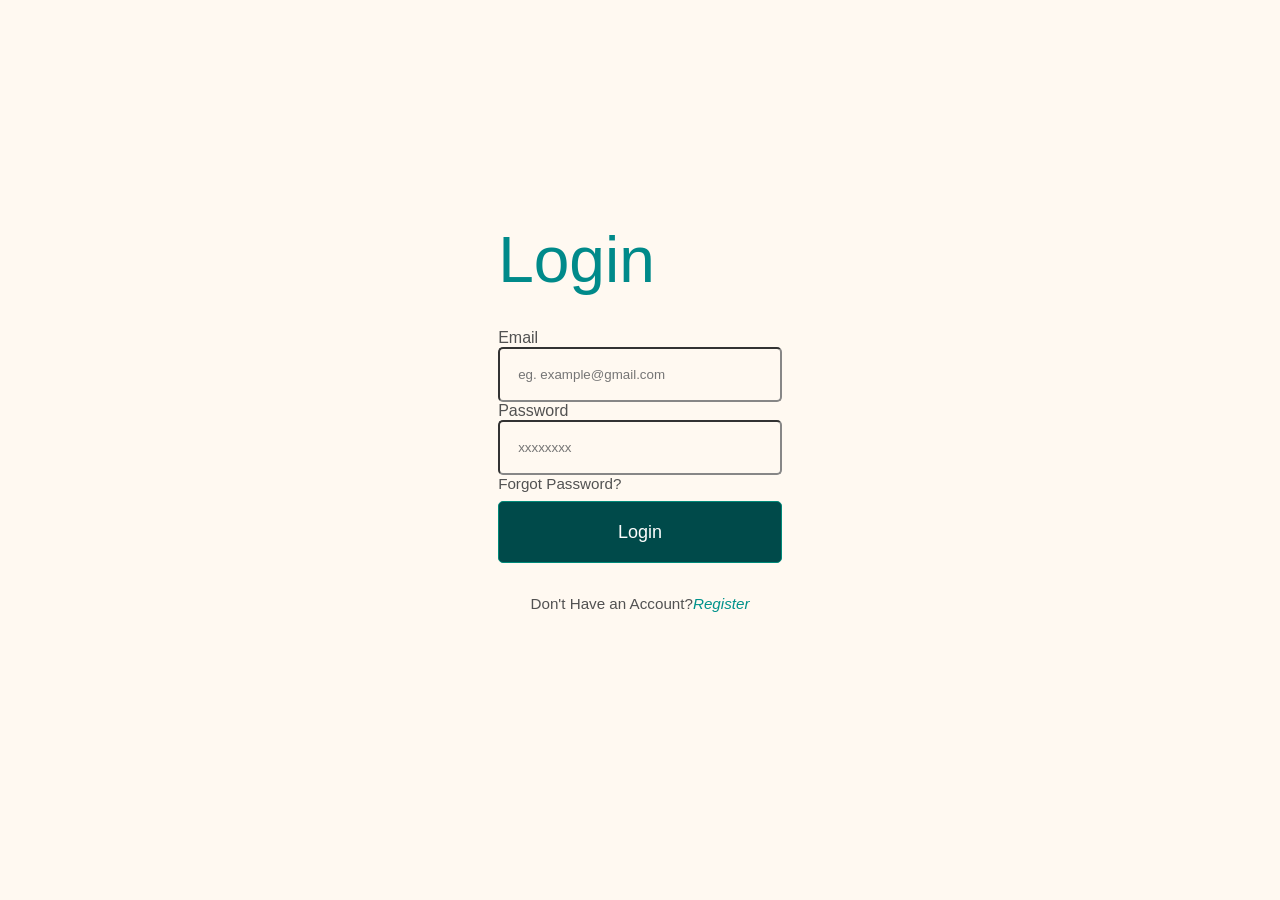
<file: projects/Digital_Records_Management_System/frontend/pages/login.html>
<!DOCTYPE html>
<html lang="en">
  <head>
    <meta charset="UTF-8" />
    <meta name="viewport" content="width=device-width, initial-scale=1.0" />
    <title>Login Page</title>
    <link rel="stylesheet" href="pages_styles/loginPage.css">
    <link rel="stylesheet" href="../styles/main.css">
    <link rel="stylesheet" href="../styles/utils.css">
  </head>
  <body>
    <div class="login_container">
      <div class="form_wrap">
        <div class="form_header">
            <h2 class="section_title">Login</h2>
        </div>
        <form action="">
          
          <div class="input_controls">
            <label for="email">Email</label>
            <input
              type="email"
              class="input_field"
              name="email"
              placeholder="eg. example@gmail.com"
            />
          </div>

          <div class="input_controls">
            <label for="lastname">Password</label>
            <input
              type="text"
              class="input_field"
              name="lastName"
              placeholder="xxxxxxxx"
            />
          </div>
          <div class="forgotpaasword_wrap"><a href="forgot_password.html">Forgot Password?</a></div>
          <div class="loginBtn_wrapper">
            <button class="login_btn">Login</button>
          </div>
        </form>
        <div class="register_wrap"><a href="register.html">Don't Have an Account?<em>Register</em></a></div>
      </div>
    </div>
  </body>
</html>
</file>
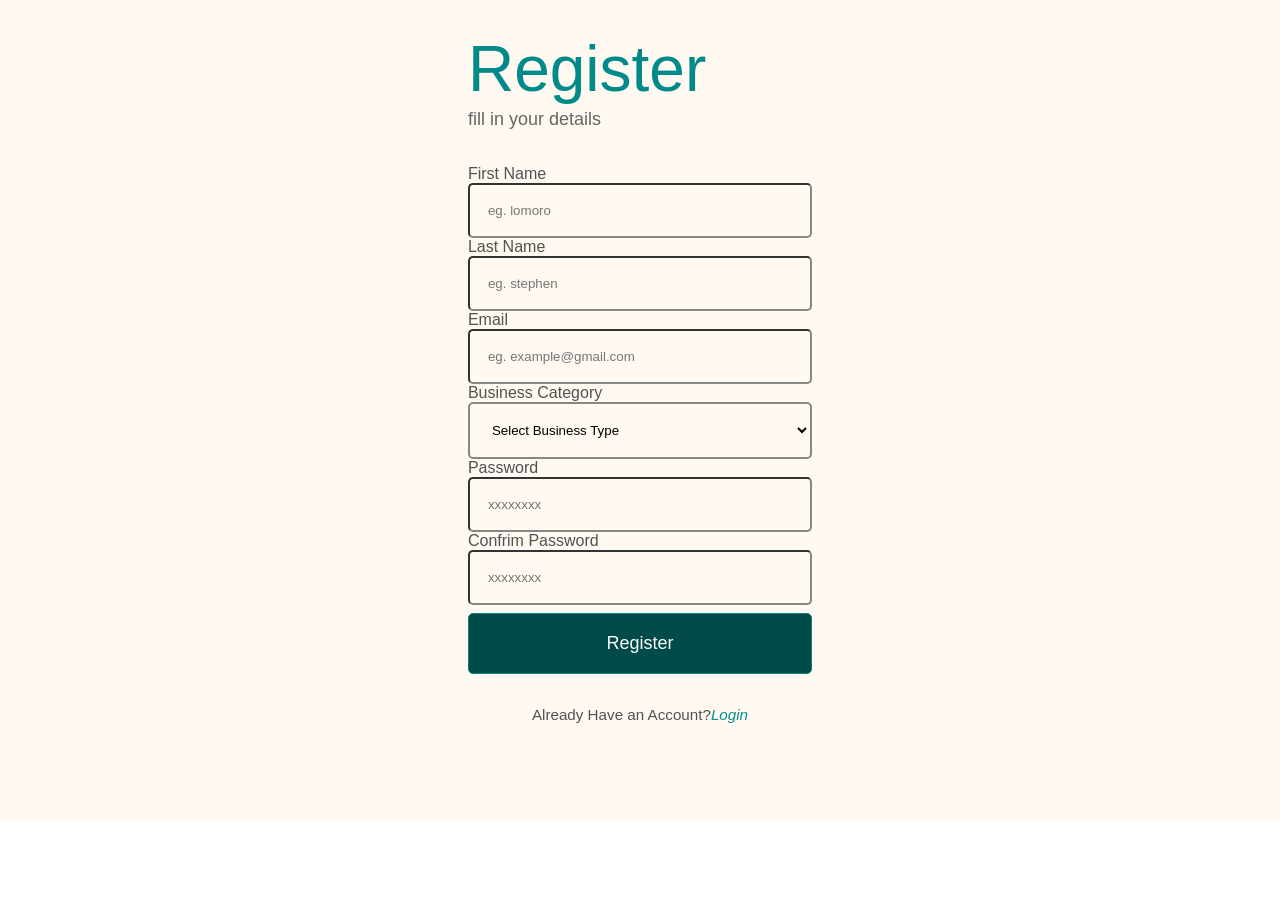
<file: projects/Digital_Records_Management_System/frontend/pages/register.html>
<!DOCTYPE html>
<html lang="en">
  <head>
    <meta charset="UTF-8" />
    <meta name="viewport" content="width=device-width, initial-scale=1.0" />
    <title>Login Page</title>
    <link rel="stylesheet" href="pages_styles/register.css" />
    <link rel="stylesheet" href="../styles/main.css" />
    <link rel="stylesheet" href="../styles/utils.css" />
  </head>
  <body>
    <div class="login_container">
      <div class="form_wrap">
        <div class="form_header">
          <h2 class="section_title">Register</h2>
          <p class="tagline_description">fill in your details</p>
        </div>
        <form action="">
          <div class="input_controls">
            <label for="firstname">First Name</label>
            <input
              type="text"
              class="input_field"
              name="firstName"
              placeholder="eg. lomoro"
            />
          </div>
          <div class="input_controls">
            <label for="lastname">Last Name</label>
            <input
              type="text"
              class="input_field"
              name="lastName"
              placeholder="eg. stephen"
            />
          </div>
          <div class="input_controls">
            <label for="email">Email</label>
            <input
              type="email"
              class="input_field"
              name="email"
              placeholder="eg. example@gmail.com"
            />
          </div>
          <div class="input_controls">
            <label for="code">Business Category</label>
            <select name="bsuiness_category" id="business_category" class="input_field">
              <option value="">Select Business Type</option>
              <option value="">Nail Tech</option>
              <option value="ssd">Saloon</option>
              <option value="ssd">Graphics Design</option>
              <option value="ssd">Photography</option>
              <option value="ssd">Retail shop</option>
              <option value="ssd">Others</option>
            </select>
          </div>
          <div class="input_controls">
            <label for="lastname">Password</label>
            <input
              type="text"
              class="input_field"
              name="lastName"
              placeholder="xxxxxxxx"
            />
          </div>
          <div class="input_controls">
            <label for="lastname">Confrim Password</label>
            <input
              type="text"
              class="input_field"
              name="lastName"
              placeholder="xxxxxxxx"
            />
          </div>

          <div class="loginBtn_wrapper">
            <button class="login_btn">Register</button>
          </div>
        </form>
        <div class="register_wrap">
          <a href="login.html">Already Have an Account?<em>Login</em></a>
        </div>
      </div>
    </div>
  </body>
</html>
</file>
<file: projects/Digital_Records_Management_System/frontend/pages/pages_styles/loginPage.css>
.login_container{
    width: 100%;
    height: 100vh;
    display: flex;
    justify-content: center;
    align-items: center;
    background-color: var(--color-surface);
    padding-bottom: 6rem;
    padding-top: 2rem;
}

.form_header{
    margin-bottom: 2rem;
}
.input_field{
    width: 100%;
    padding: 18px;
    border-width: 2px;
    border-color: rgb(135, 135, 135);
    border-radius: 5px;
    background: transparent;
}

.btn_wrapper{
    display: flex;
    justify-content: end;
}
.login_btn{
    width: 100%;
    padding: 1.2rem;
}

.login_btn{

	border: 1px solid var(--btn-bg);
   background:rgb(0, 74, 74);
	border-radius: 5px;
	margin-top: 0.5rem;
	color:  rgb(253, 253, 253);
	cursor: pointer;
	transition: 0.5s ease all;
    font-size: 18px;

   &:hover{
      background-color: #003f4f;
      color: #d6d6d6;
      transform: scale(1.2);
   }
}


.register_wrap{
    margin-top: 2rem;
    text-align: center;
    
}
.register_wrap a , .forgotpaasword_wrap a{
    color: #525252;
}
label{
    color: #525252;
}
.register_wrap a em{
    color: #00928b;
}

/* =========================
   MEDIA QUERIES
   ========================= */
/* Small devices (≥576px) */
@media (max-width: 576px) {
  .contact_section{
    padding-bottom: 4rem;
    padding-top: 2rem;
}
.section_grid{
    display: grid;
    grid-template-columns: repeat(1,1fr);
    gap: 2rem;
}
.form_wrap{
    width: 98%;
    margin: 0 auto;
    background: white;
    border-radius: 8px;
    padding: 1.2rem;
    margin-top: 2rem;
}
.input_controls{
    margin-bottom: 1.2rem;
}


}
/* Small devices (≥576px) */
@media (min-width: 576px) and (max-width: 768px) {
  
}

/* Medium devices – Tablets (≥768px) */
@media (min-width: 768px) {
  
}

/* Large devices – Laptops (≥992px) */
@media (min-width: 992px) {
  
}

/* Extra large devices – Desktops (≥1200px) */
@media (min-width: 1200px) {
  
}
</file>
<file: projects/Digital_Records_Management_System/frontend/styles/main.css>
*{
    padding: 0;
    margin: 0;
    box-sizing: border-box;
    font-family: 'Montserrat', sans-serif;
}
a{
    font-size: 0.95rem;
}

.section{
    width: 100%;
    height: 100vh;
}


/* =========================
   MEDIA QUERIES
   ========================= */
/* Small devices (≥576px) */
@media (max-width: 576px) {
  
}
/* Small devices (≥576px) */
@media (min-width: 576px) and (max-width: 768px) {
  
}

/* Medium devices – Tablets (≥768px) */
@media (min-width: 768px) {
  
}

/* Large devices – Laptops (≥992px) */
@media (min-width: 992px) {
  
}

/* Extra large devices – Desktops (≥1200px) */
@media (min-width: 1200px) {
  
}
</file>
<file: projects/Digital_Records_Management_System/frontend/styles/utils.css>
/* =========================
   ROOT VARIABLES (DEFAULT)
   Mobile: 0 – 575px
   ========================= */

:root {
  /* Colors */
  --color-primary: rgb(244, 255, 255);
  --color-success: #22c55e;
  --color-warning: #f97316;
  --color-bg: #ffffff;
  --background-color: rgb(254, 253, 252);
  --color-surface:rgb(255, 249, 241);
  --text-color1:#1d1d1d;
  --text-color2:rgb(134, 133, 133);
  --text-color3: #ffffff;
  --color-text: rgb(0, 75, 75);
  --link-color:rgb(0, 75, 75);
  --color-muted: #6b7280;
  --color-border: #e5e7eb;
  --title-color:rgb(13, 13, 13);
  --headline-color:rgb(0, 75, 75);
  --emphasize_color:rgb(0, 137, 121);
  
  /* btn colors */
  --btn-bg: rgb(0, 137, 121);
  --btn-color: aliceblue;

  /* hover state */
  --hovered-link-color:rgb(0, 137, 121);

  /* active state */
  --isActive-link-color:rgb(1, 103, 175);

  /* Typography */
  --font-family-base: 'Inter', system-ui, sans-serif;
  --font-size-xs: 0.75rem;
  --font-size-sm: 0.875rem;
  --font-size-md: 1rem;
  --font-size-lg: 1.125rem;
  --font-size-xl: 1.25rem;
  --font-size-2xl: 1.5rem;

  /* Line Height */
  --line-height-tight: 1.2;
  --line-height-normal: 1.5;
  --line-height-relaxed: 1.75;

  /* Spacing */
  --space-2xs: 0.25rem;
  --space-xs: 0.5rem;
  --space-sm: 0.75rem;
  --space-md: 1rem;
  --space-lg: 1.5rem;
  --space-xl: 2rem;
  --space-2xl: 3rem;

  /* Layout */
  --container-padding: 1rem;
  --container-max-width: 100%;

  /* Border Radius */
  --radius-sm: 4px;
  --radius-md: 8px;
  --radius-lg: 12px;


  /* =========================
     spacing
     ========================= */
     --space-0: 0;
  --space-1: 0.25rem;   /* 4px  */
  --space-2: 0.5rem;    /* 8px  */
  --space-3: 0.75rem;   /* 12px */
  --space-4: 1rem;      /* 16px */
  --space-5: 1.25rem;   /* 20px */
  --space-6: 1.5rem;    /* 24px */
  --space-7: 2rem;      /* 32px */
  --space-8: 3rem;      /* 48px */
  --space-9: 4rem;      /* 64px */
  /* =========================
     PADDING PRESETS
     ========================= */

  --padding-xs: var(--space-2);
  --padding-sm: var(--space-3);
  --padding-md: var(--space-4);
  --padding-lg: var(--space-6);
  --padding-xl: var(--space-7);

  /* =========================
     MARGIN PRESETS
     ========================= */

  --margin-xs: var(--space-2);
  --margin-sm: var(--space-3);
  --margin-md: var(--space-4);
  --margin-lg: var(--space-6);
  --margin-xl: var(--space-7);

  /* Shadows */
  --shadow-sm: 0 1px 2px rgba(0, 0, 0, 0.05);
  --shadow-md: 0 4px 6px rgba(0, 0, 0, 0.1);
}

a{
   text-decoration: none;
}
.title{
   font-weight: 500;
   font-size: 3.8rem;
}

.section_title{
   font-weight: 400;
   color: rgb(0, 138, 138);
   font-size: 4rem;
}
.section_subtitle{
   color:#797979;
}

h3{
   font-weight: 400;
   color: rgb(0, 138, 138);
}

p{
   color: var(--text-color1);
}
.hx3{
   font-size: 6rem;
}
.hx2{
   font-size: 4rem;
}
.hx1{
   font-size: 3rem;
   font-weight: 400;
   width: 62%;
   /* line-height: 40px; */
   color: rgb(0, 138, 138);
}

.description{
   color: #d6d6d6;
   font-size: 18px;
}
.tagline_description,.step_description,.feature_description{
    color: #666;
    font-size: 18px;
    line-height: 1.5;
}
.ctn {
	padding: 8px 16px;
	background-color: var(--btn-bg);
	border: none;
	border-radius: 5px;
	margin-top: 0.9rem;
	color: var(--btn-color);
	cursor: pointer;
	transition: 0.5s ease all;
   font-size: 18px;

	&:hover {
		background-color: var(--hovered-link-color);
	}
}

.submit_btn{
   padding: 8px 16px;
	background-color: var(--btn-bg);
	border: none;
	border-radius: 5px;
	margin-top: 0.5rem;
	color: var(--btn-color);
	cursor: pointer;
	transition: 0.5s ease all;
   font-size: 18px;

	&:hover {
		background-color: var(--hovered-link-color);
	}
}

.btn{
   padding: 8px 16px;
	border: 1px solid var(--btn-bg);
   background:none;
	border-radius: 5px;
	margin-top: 0.9rem;
	color:  rgb(0, 74, 74);
	cursor: pointer;
	transition: 0.5s ease all;
   font-size: 18px;

   &:hover{
      background-color: #003f4f;
      color: #d6d6d6;
      transform: scale(1.2);
   }
}
.section_container{
    width: 80%;
    margin: 0 auto;
}

button a{
   text-decoration: none;
   color: #f6f6f6;
   font-size: 18px;
}
/* =========================
   MEDIA QUERIES
   ========================= */
/* Small devices (≥576px) */
@media (max-width: 576px) {
   .title{
   font-size: 1.8rem;
}
  .section_container{
    width: 98%;
    margin: 0 auto;
}
.section_container{
    padding: 1.2rem;
}
.hx3{
   font-size: 3rem;
}
.hx2{
   font-size: 2rem;
}
.hx1{
   font-size: 2rem;
   font-weight: 400;
   width: 100%;
}
.section_title{
   font-size: 2rem;
}


}
/* Small devices (≥576px) */
@media (min-width: 576px) and (max-width: 768px) {
  
}

/* Medium devices – Tablets (≥768px) */
@media (min-width: 768px) {
  
}

/* Large devices – Laptops (≥992px) */
@media (min-width: 992px) {
  
}

/* Extra large devices – Desktops (≥1200px) */
@media (min-width: 1200px) {
  
}
</file>
<file: projects/Digital_Records_Management_System/frontend/pages/pages_styles/register.css>
.login_container{
    width: 100%;
    height: fit-content;
    display: flex;
    justify-content: center;
    align-items: center;
    background-color: var(--color-surface);
    padding-bottom: 6rem;
    padding-top: 2rem;
}

.form_header{
    margin-bottom: 2rem;
}
.input_field{
    width: 100%;
    padding: 18px;
    border-width: 2px;
    border-color: rgb(135, 135, 135);
    border-radius: 5px;
    background: transparent;
}

.input_controls

.btn_wrapper{
    display: flex;
    justify-content: end;
}
.login_btn{
    width: 100%;
    padding: 1.2rem;
}

.login_btn{

	border: 1px solid var(--btn-bg);
   background:rgb(0, 74, 74);
	border-radius: 5px;
	margin-top: 0.5rem;
	color:  rgb(253, 253, 253);
	cursor: pointer;
	transition: 0.5s ease all;
    font-size: 18px;

   &:hover{
      background-color: #003f4f;
      color: #d6d6d6;
      transform: scale(1.2);
   }
}


.register_wrap{
    margin-top: 2rem;
    text-align: center;
    
}
.register_wrap a , .forgotpaasword_wrap a{
    color: #525252;
}
label{
    color: #525252;
}
.register_wrap a em{
    color: #00928b;
}

/* =========================
   MEDIA QUERIES
   ========================= */
/* Small devices (≥576px) */
@media (max-width: 576px) {
  .contact_section{
    padding-bottom: 4rem;
    padding-top: 2rem;
}
.section_grid{
    display: grid;
    grid-template-columns: repeat(1,1fr);
    gap: 2rem;
}
.form_wrap{
    width: 98%;
    margin: 0 auto;
    background: white;
    border-radius: 8px;
    padding: 1.2rem;
    margin-top: 2rem;
}
.input_controls{
    margin-bottom: 1.2rem;
}


}
/* Small devices (≥576px) */
@media (min-width: 576px) and (max-width: 768px) {
  
}

/* Medium devices – Tablets (≥768px) */
@media (min-width: 768px) {
  
}

/* Large devices – Laptops (≥992px) */
@media (min-width: 992px) {
  
}

/* Extra large devices – Desktops (≥1200px) */
@media (min-width: 1200px) {
  
}
</file>
